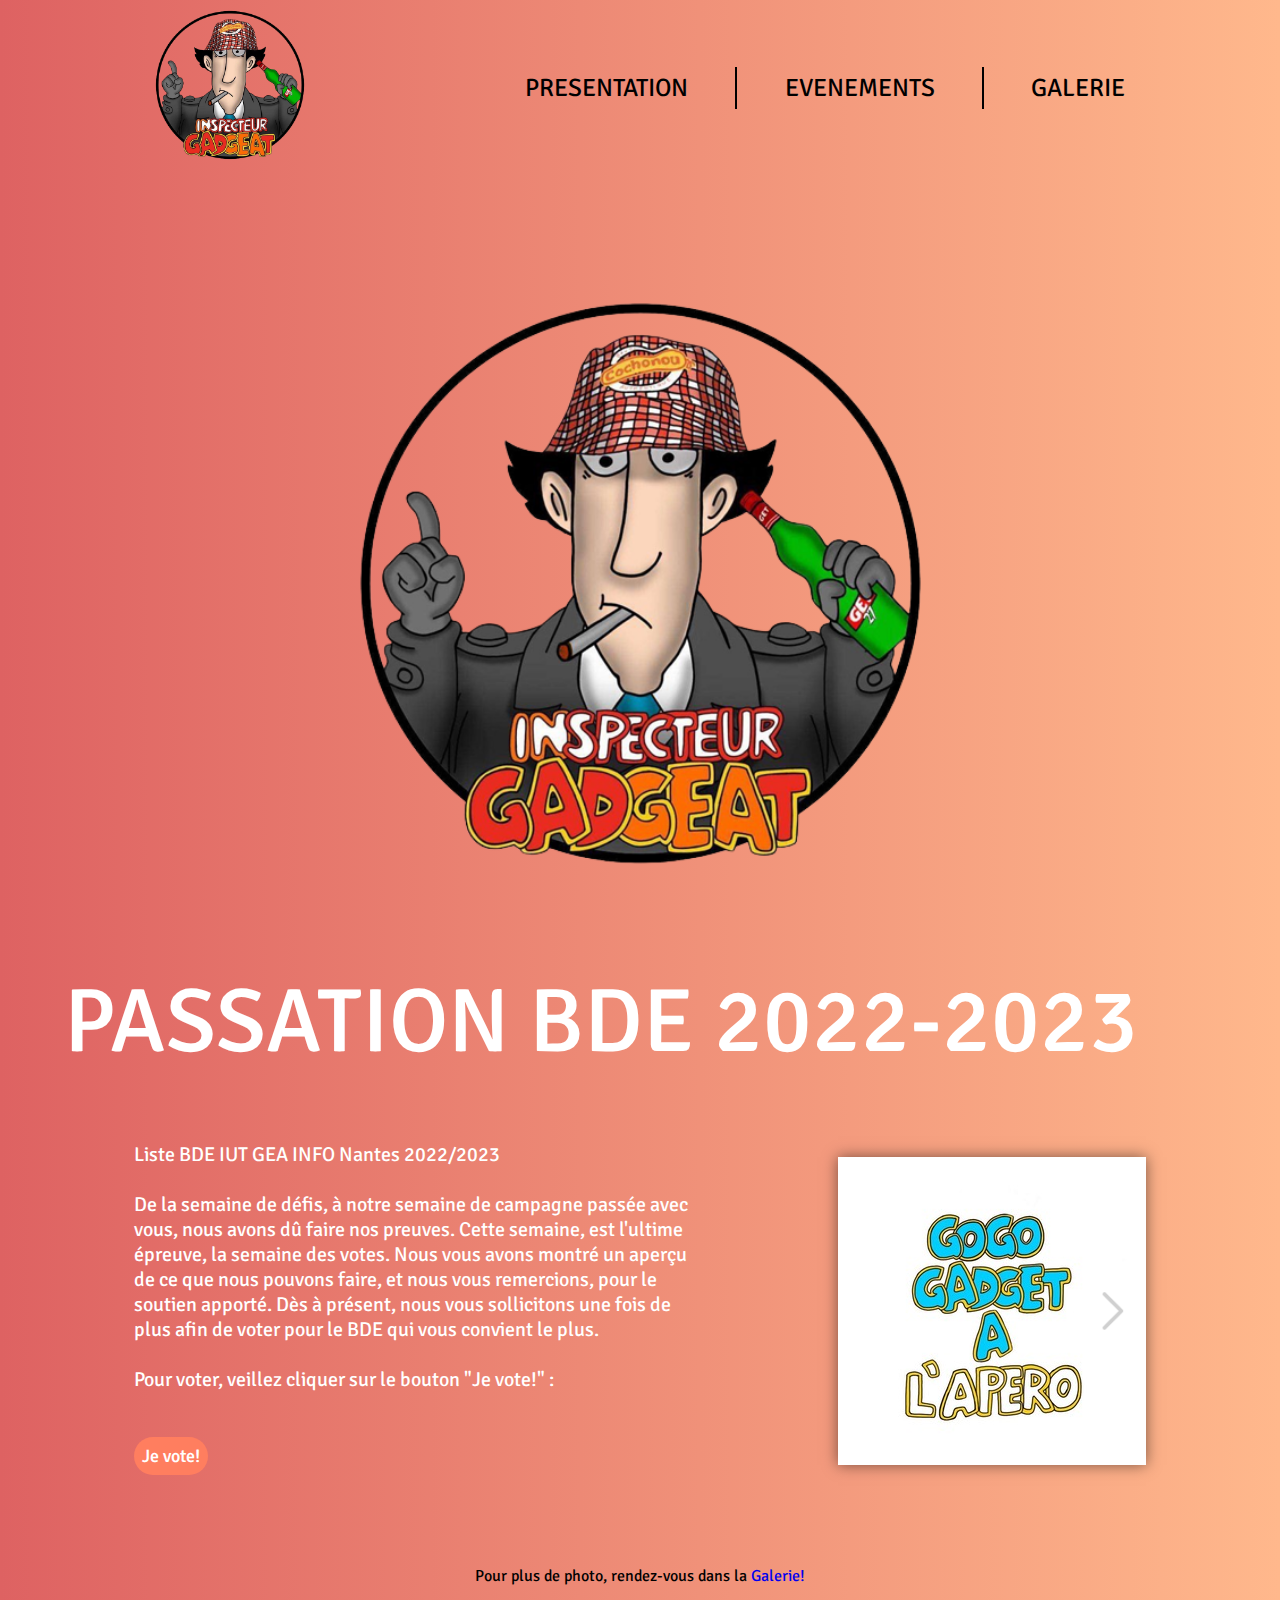
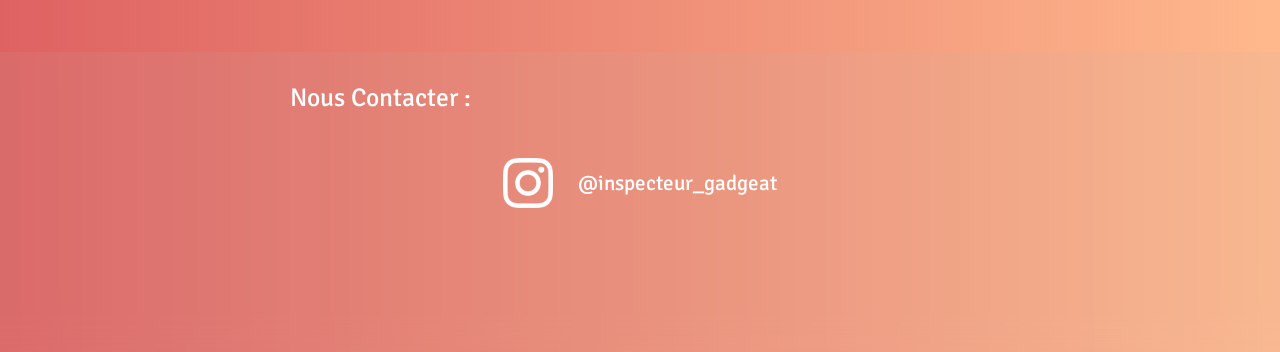
<file: index.html>
<!DOCTYPE html>
<html>
<head>
	<meta charset="utf-8">
	<meta name="viewport" content="width=device-width, initial-scale=1">
	<link rel="stylesheet" type="text/css" href="css/main.css">
    <link rel="preconnect" href="https://fonts.googleapis.com">
	<link rel="preconnect" href="https://fonts.gstatic.com" crossorigin>
	<link href="https://fonts.googleapis.com/css2?family=Signika:wght@500&display=swap" rel="stylesheet">
    <link rel="shortcut icon" type="image/x-icon" href="./data/logo.ico" />
	<title>Inspecteur Gadgeat BDE</title>
</head>
<body onload="myFunction()">
	<header id="myHeader">

		<div class="logobox">
			<img class="logo" src="data/logo.png">
		</div>

		<div class="menu">
			<a href="index.html">PRESENTATION</a>
			<div class="stick"></div>
			<a href="html/events.html">EVENEMENTS</a>
			<div class="stick"></div>
			<a href="html/galery.html">GALERIE</a>
		</div>

	</header>
	<div class="presentation">

		<div class="mainlogo">
			<img class="mainlogo" src="data/logo.png">
		</div>

		<div class="prstxt">

			<div class="tit">
				PASSATION BDE 2022-2023
			</div>

			<div class="txtvid">

				<div class="txt">

					<p>
						Liste BDE IUT GEA INFO Nantes 2022/2023

						<br><br>

							De la semaine de défis, à notre semaine de campagne passée avec vous, nous avons dû faire nos preuves. Cette semaine, est l'ultime épreuve, la semaine des votes. Nous vous avons montré un aperçu de ce que nous pouvons faire, et nous vous remercions, pour le soutien apporté. Dès à présent, nous vous sollicitons une fois de plus afin de voter pour le BDE qui vous convient le plus.

						<br><br>

						Pour voter, veillez cliquer sur le bouton "Je vote!" : 
					</p>

					<br>

					<a href="https://forms.gle/CYrTNkfbozDTyXtN9" target="_blank">
                        <input class="bills" type="button" value="Je vote!">
                        <br><br>
                    </a>

				</div>

				 <div id="carous">

					<div id="container"> 
					</div>

						<img src="data/symbole-fleche-gauche-grise.png" class="button" id="g">
						<img src="data/symbole-fleche-gauche-grise.png" class="button" id="d">

					</div>
				</div>

			<br><br>

		</div>		

			<p>
				Pour plus de photo, rendez-vous dans la <a href="html/galery.html">Galerie!</a>
			</p>

		<div class="end">
			<div class="endbox">
				<div class="ctc">
					Nous Contacter : 
				</div>
				<div class="inst">
					<a href="https://www.instagram.com/inspecteur_gadgeat/" target="_blank">@inspecteur_gadgeat</a>
					<img src="./data/inst.png" class="instimg">
				</div>
			</div>
		</div>
	</div>
	
</body>
<script src="css/script.js"></script>
<script src="css/scriptCarous.js"></script>
</html>
</file>
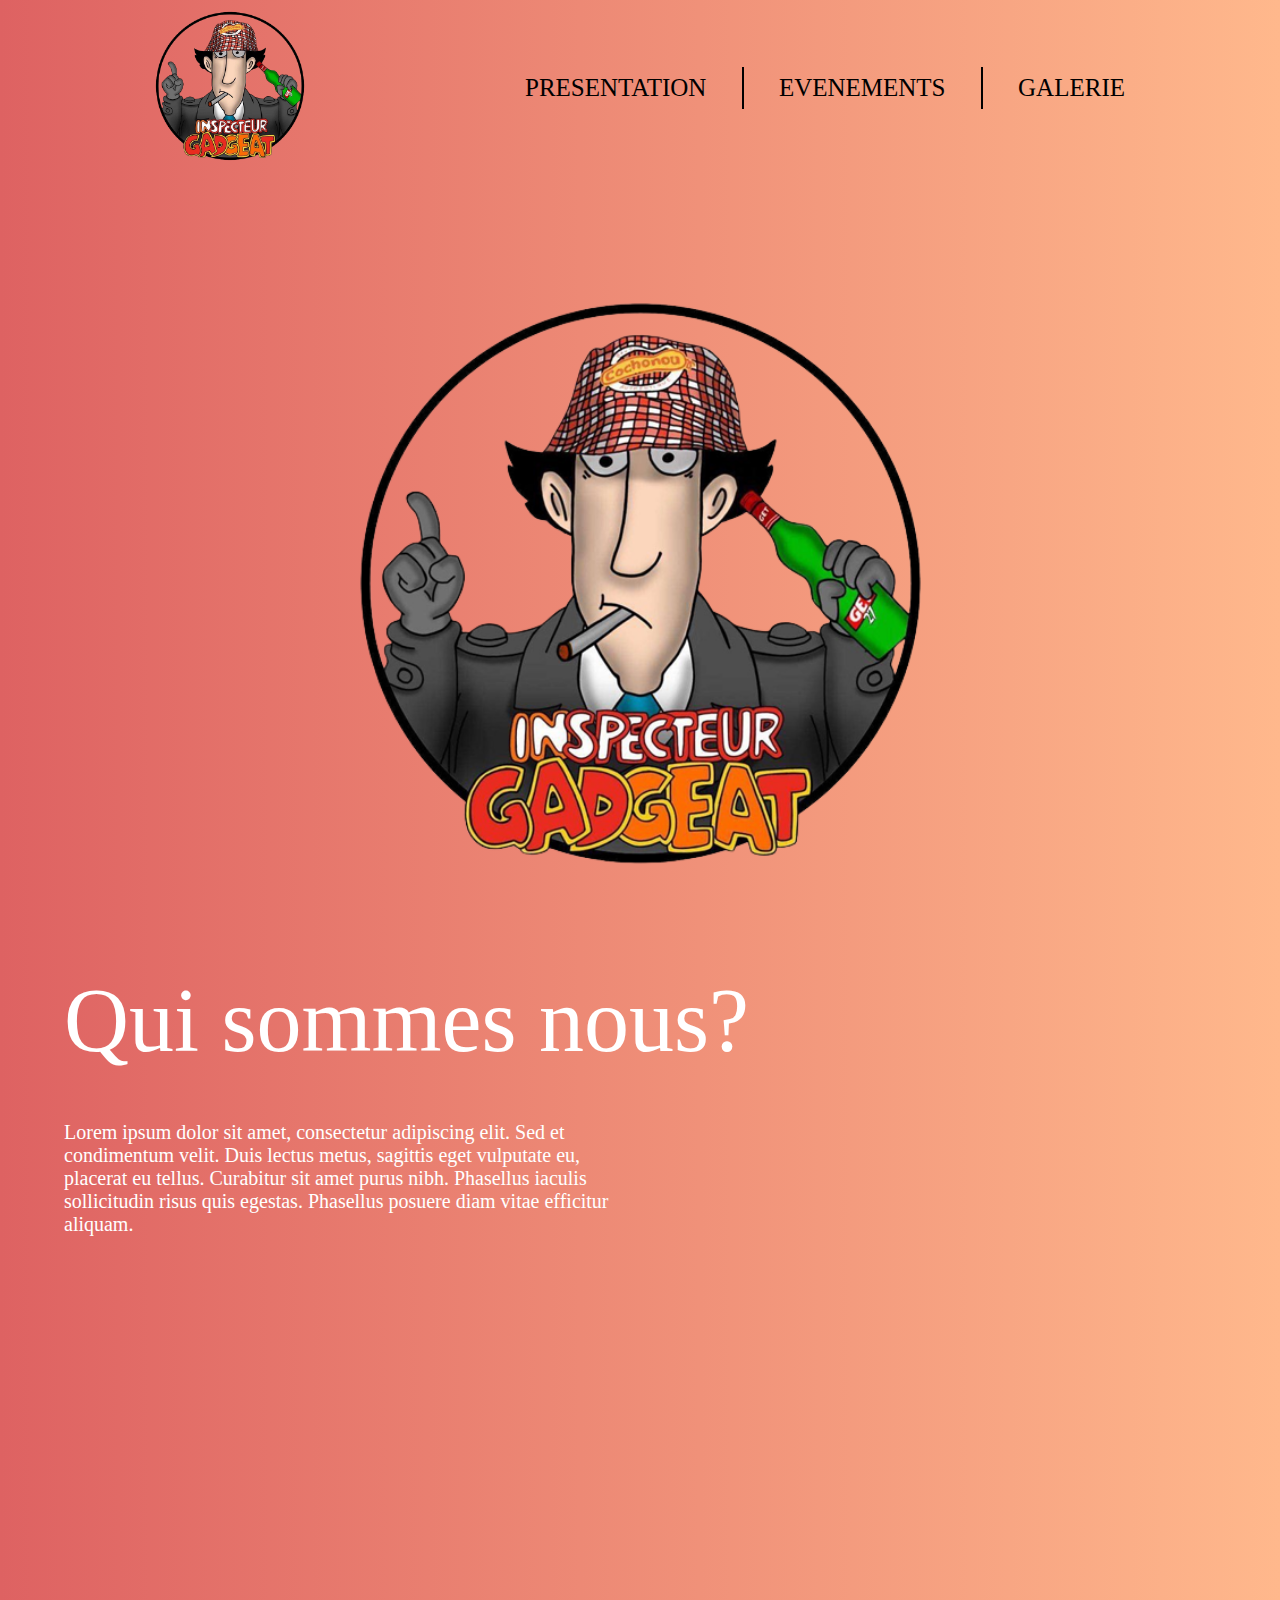
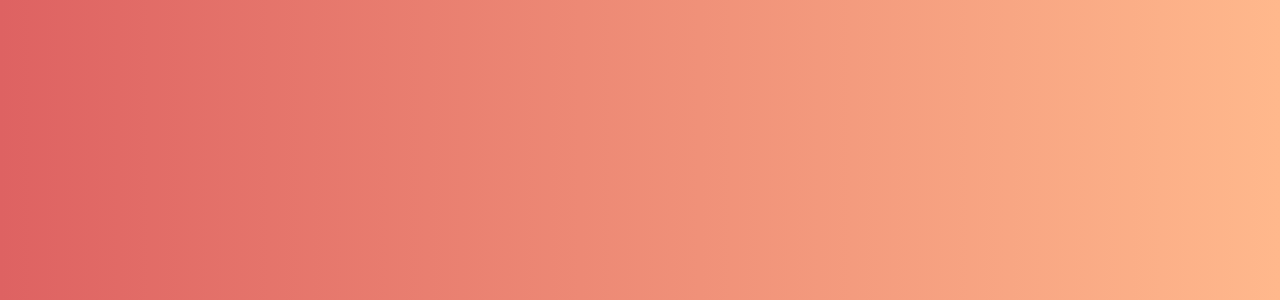
<file: main.html>
<!DOCTYPE html>
<html>
<head>
	<meta charset="utf-8">
	<meta name="viewport" content="width=device-width, initial-scale=1">
	<link rel="stylesheet" type="text/css" href="css/main.css">
	<title>Inspecteur Gadgeat BDE</title>
</head>
<body>
	<header id="myHeader">
		<div class="logobox">
			<img class="logo" src="data/logo.png">
		</div>
		<div class="menu">
			<div><a>PRESENTATION</a></div>
			<div class="stick"></div>
			<div>EVENEMENTS</div>
			<div class="stick"></div>
			<div>GALERIE</div>
		</div>
	</header>
	<div class="presentation">
		<div class="mainlogo">
			<img class="mainlogo" src="data/logo.png">
		</div>
		<div class="prstxt">
			<div class="tit">
				Qui sommes nous?
			</div>
			<div class="txt">
				Lorem ipsum dolor sit amet, consectetur adipiscing elit. Sed et condimentum velit. Duis lectus metus, sagittis eget vulputate eu, placerat eu tellus. Curabitur sit amet purus nibh. Phasellus iaculis sollicitudin risus quis egestas. Phasellus posuere diam vitae efficitur aliquam.
			</div>

		</div>
	</div>
</body>
<script src="css/script.js"></script>
</html>
</file>
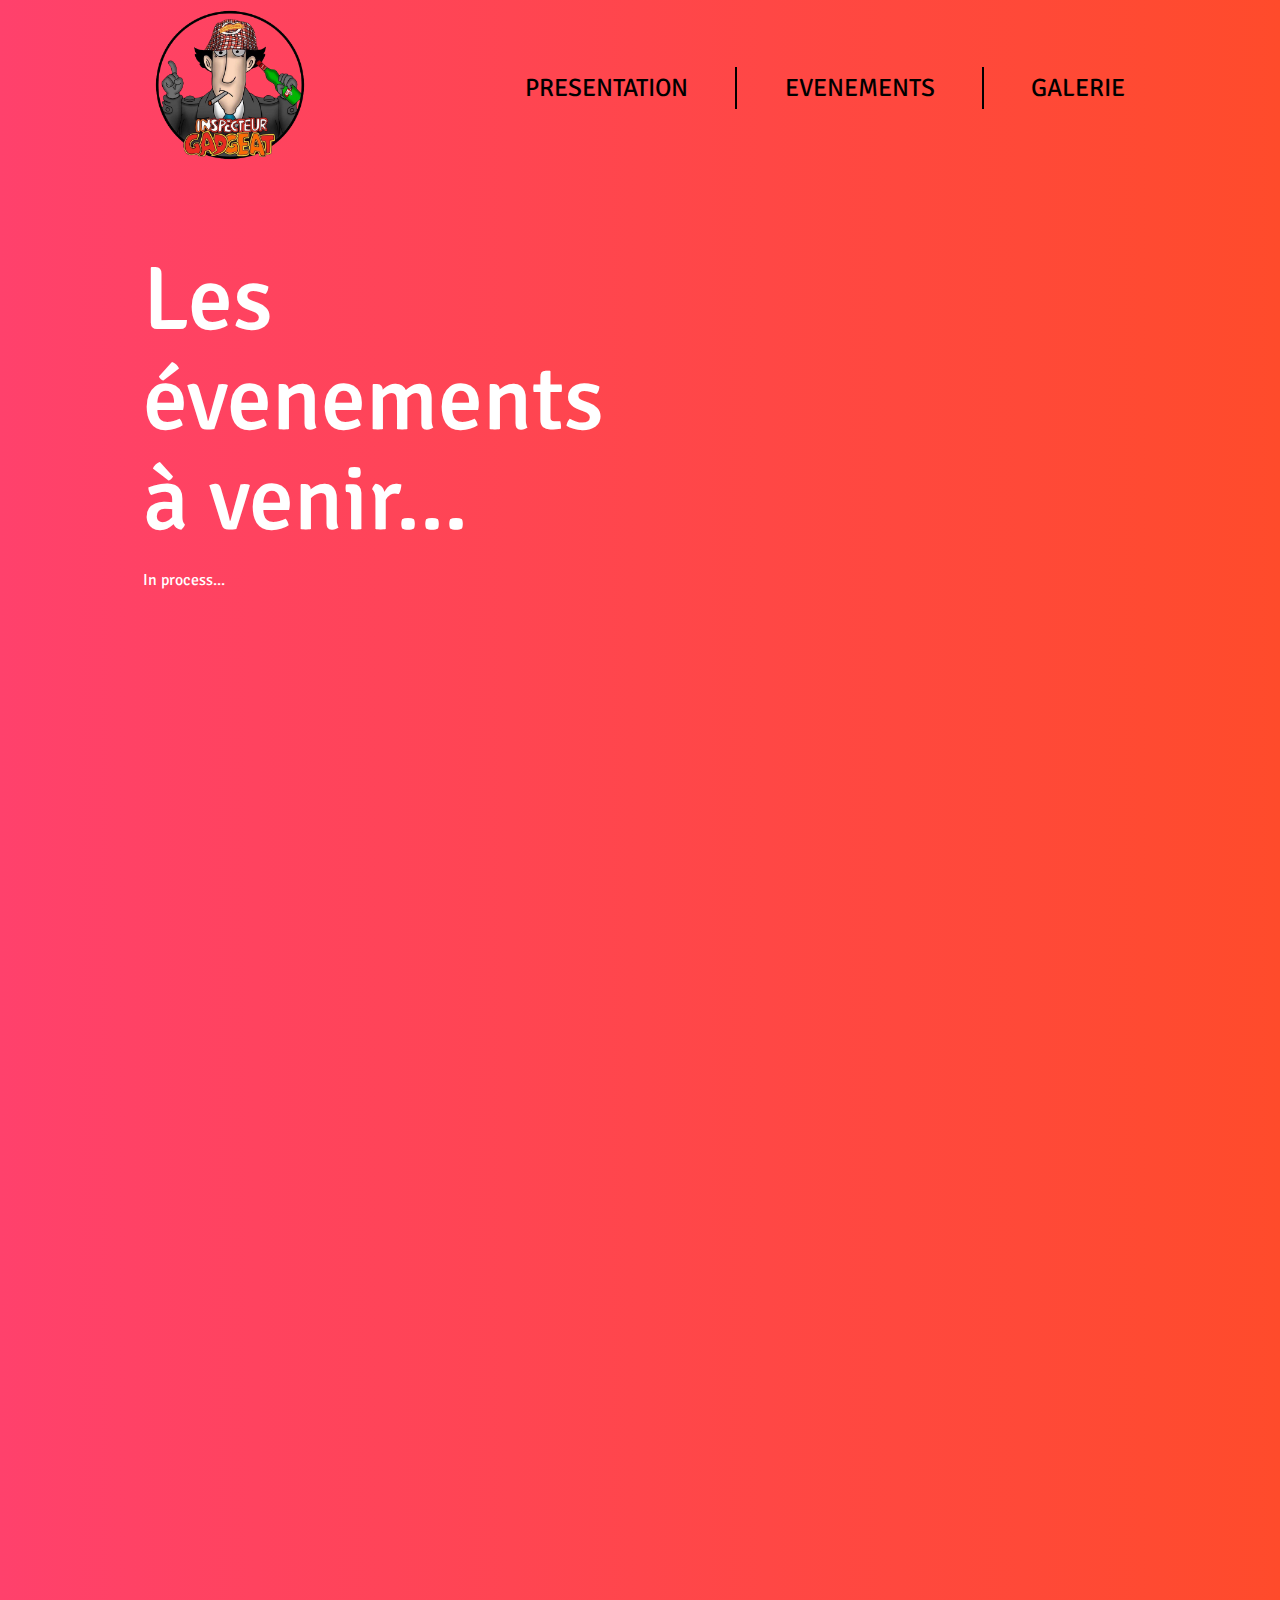
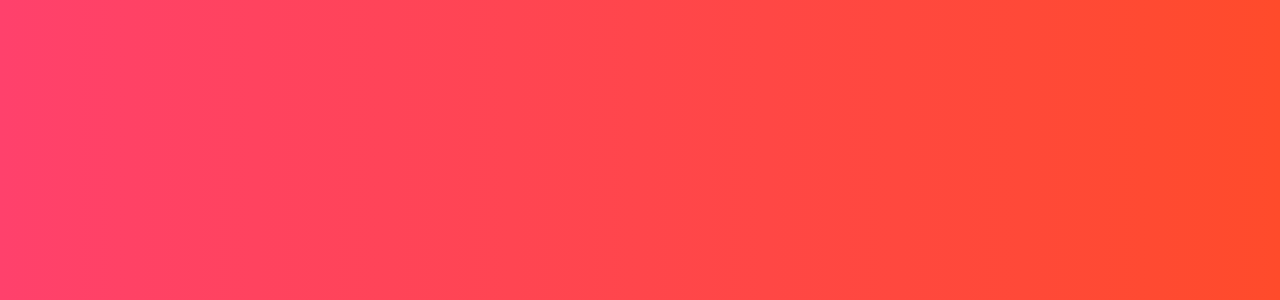
<file: html/events.html>
<!DOCTYPE html>
<html>
<head>
	<meta charset="utf-8">
	<meta name="viewport" content="width=device-width, initial-scale=1">
    <link rel="stylesheet" type="text/css" href="./../css/events.css">
    <link rel="preconnect" href="https://fonts.googleapis.com">
	<link rel="preconnect" href="https://fonts.gstatic.com" crossorigin>
	<link href="https://fonts.googleapis.com/css2?family=Signika:wght@500&display=swap" rel="stylesheet">
	<link rel="shortcut icon" type="image/x-icon" href="./../data/logo.ico" />
	<title>Inspecteur Gadgeat BDE</title>
</head>
<body>
    <header id="myHeader">
		<div class="logobox">
			<img class="logo" src="./../data/logo.png">
		</div>
		<div class="menu">
			<a href="./../index.html">PRESENTATION</a>
			<div class="stick"></div>
			<a href="events.html">EVENEMENTS</a>
			<div class="stick"></div>
			<a href="galery.html">GALERIE</a>
		</div>
	</header>
    <div class="events">
		<div class="prstxt">
			<div class="tit">
				Les évenements à venir...
			</div>
			<br>
			<div class="txt">
				In process...
			</div>

		</div>
	</div>
</body>
<script src="./../css/script.js"></script>
</html>
</file>
<file: css/main.css>
body{
    overflow: hidden;
    margin: 0px;
    height:1900px;
    /*background: linear-gradient(180deg, #FF8934 0.01%, #FFFFFF 0.02%, rgba(255, 158, 87, 0.619805) 0.03%, rgba(255, 255, 255, 0.255208) 95.31%), #FF3131;*/
    background: -webkit-linear-gradient(to right, #de6262, #ffb88c); /* Chrome 10-25, Safari 5.1-6 */
    background: linear-gradient(to right, #de6262, #ffb88c); /* W3C, IE 10+/ Edge, Firefox 16+, Chrome 26+, Opera 12+, Safari 7+ */
    overflow-y: scroll; /* scroll */
    -ms-overflow-style: none;  /* IE and Edge */
    scrollbar-width: none;  /* Firefox */
    font-family: 'Signika';
    display: block;
}

body::-webkit-scrollbar {
    display: none;
}
header{
    width: 100%;
    height: 175px;
    display: flex;
    justify-content: space-around;
    align-items: center;
    transition: 0.3s;
    background-color: transparent;
    z-index: 8000;
}
a{
    text-decoration: none;
    text-decoration-color: none;
}

.sticky{
    transition: 0.4s;
    height: 90px;
    position: fixed;
    justify-content: center;
    background: rgb(0, 0,0, 0.5);
    color: white;
}
.sticky .logobox {
    display: none;
    width: 0px;
    transition: 0.3;
}
.sticky .menu{
    margin-right: 0px;
}
.sticky .stick{
    width: 1px;
    background-color: #FFFFFF;
}
.sticky a{
    color: #FFFFFF;
}
.logobox{
    margin-left: 60px;
    width: auto;
    max-width: 150px;
}
.logo{
    width:100%;
    height: auto;
}
.menu a{
    color: #000000;
}

.menu{
    margin-left: 30px;
    margin-right: 60px;
    width: 600px;
    min-width: 475px;
    height: auto;
    font-size: 25px;
    z-index: 6000;
    display: flex;
    justify-content: space-between;
    align-items: center;
    
}
.stick{
    height: 42px;
    width: 2px;
    background-color: black;
}
.presentation{
    top: 0px;
    padding-top: 200px;
    width: 100%;
    position: absolute;
    display: flex;
    flex-direction: column;
    align-items: center;
}
.mainlogo{
    width: 567px;
    height: auto;
    margin-top:50px ;
    margin-bottom: 40px;
}
.prstxt{
    font-size: 20px;
    font-weight: 400;
    width: 90%;
    margin-top: 20px;
    font-family: 'Signika';
    color: #FFFFFF;
}
.tit{
    padding-bottom: 50px;
    font-style: normal;
    font-weight: 500;
    font-size: 90px;
    line-height: 100px;
}
.txtvid{
    width: 100%;
    display: flex;
    justify-content: space-evenly;
    align-items: center;
}
.txt{
    margin-right: 5%;
    width: 50%;
}
.montys{
    width: 70%;
    height: auto;
}
.montysbox{
    width: 45%;
    height: auto;
    display: flex;
    justify-content: center;
    align-items: center;
}
.gmap{
    width: 800px;
}
#gmap_canvas{
    width: 100%;
    height: 300px;
}
.bills{
    background-color: #ff7e5f;
    border: none;
    border-radius: 30px;
    padding: 8px;
    color: #ffffff;
    font-family: 'Signika';
    font-size: 18px;
    font-weight: 500;
}
.bills:hover{
    background-color: #ff4442;
    font-weight: 700;

}
.bills:active{
    color: #FFFFFF;
}
.menu :hover{
    font-weight: 700;
}
.end{
    margin-top: 50px;
    width: 100%;
    height: 300px;
    -webkit-backdrop-filter: blur(15px); /* assure la compatibilité avec safari */
    backdrop-filter: blur(15px);
    background-color: rgba(182, 182, 182, 0.10);
    display:flex;
    justify-content: center;
    align-items:center;
}
.endbox{
    width: 80%;
    max-width: 700px;
    height: 80%;
    display: flex;
    flex-direction: column;
    justify-content: flex-start;
    align-items: center;
}
.ctc{
    width: 100%;
    text-align: left;
    color: #FFFFFF;
    font-size: 1.6em;
}
.inst{
    margin-top: 45px;
    width: 55%;
    max-width: 300px;
    display: flex;
    flex-direction: row-reverse;
    align-items: center;
    justify-content: space-around;
    font-size: 21px;
}

.instimg{
    width:17%;
    max-width:50px;
    height: auto;
}
.inst a{
    color: #FFFFFF;
}


#carous{
    width: 300px;
    height: 300px;
    border: solid 4px #fff;
    box-shadow: 0 0 14px rgba(0, 0, 0, 0.5);
    position: relative;
    overflow: hidden;
    display: flex;
    
    flex-direction: column;
}

#container{
    width: 300px;
    height: 300px;
    padding: 0;
}

.photo {
    width: 300px;
    height: 300px;
    margin: 0;
    display: inline-block;
    background-size: cover;
}

.button {
    position: absolute;
    width: 60px;
    height: auto;
    cursor: pointer;
    top: 120px;
}

#g {
    left: 0;
    opacity: 0.4;
    transform: rotate(0deg);
    transition: all 0.3s ease;
}

#d {
    right: 0;
    opacity: 0.4;
    transform: rotate(180deg);
    transition: all 0.3s ease;
}

#g:hover {
    transform: rotate(0deg) scale(1.1);
    opacity: 1;
    transition: all 0.3s ease;
}

#d:hover {
    transform: rotate(180deg) scale(1.1);
    opacity: 1;
    transition: all 0.3s ease;
}






@media (max-width:700px) {
    body{
        overflow: hidden;
        margin: 0px;
        width: 100%;
        height: 1500px;
        background: -webkit-linear-gradient(to right, #de6262, #ffb88c); /* Chrome 10-25, Safari 5.1-6 */
        background: linear-gradient(to right, #de6262, #ffb88c); /* W3C, IE 10+/ Edge, Firefox 16+, Chrome 26+, Opera 12+, Safari 7+ */
        overflow-y: scroll; /* scroll */
        -ms-overflow-style: none;  /* IE and Edge */
        scrollbar-width: none;  /* Firefox */
        font-family: 'Signika';
    }
    
    body::-webkit-scrollbar {
        display: none;
    }
    header{
        height: 100px;
        width: 100%;
        display: flex;
        justify-content: center;
        align-items: center;
        transition: 0.3s;
        background-color: transparent;
    }
    #myHeader{
        width: 100%;
        display: flex;
        justify-content: center;
    }
    a{
        text-decoration: none;
        text-decoration-color: none;
        color: #000000;
    }
    .sticky{
        transition: 0.4s;
        width: 100%;
        height:90px;
        display: flex;
        justify-content: center;
        background: rgb(0, 0,0, 0.5);
        color: white;
        z-index: 8000;
    }
    .sticky .logobox {
        display: none;
        transition: 0.3;
    }
    .sticky .stick{
        width: 1px;
        background-color: #FFFFFF;
    }
    .sticky a{
        color: #FFFFFF;
    }
    .logo{
        display: none;
    }
    .menu{
        width:100%;
        max-width: 350px;
        min-width: 335px;
        margin-right: -50;
        margin-left: 0px;
        height: auto;
        font-size: 18px;
        z-index: 6000;
        display: flex;
        justify-content: space-between;
        align-items: center;
        color: #000000;
    }
    .stick{
        height: 20px;
        width: 1px;
        background-color: black;
    }
    .presentation{
        width: 100%;
        display: flex;
        flex-direction: column;
        align-items: center;
    }
    .mainlogo{
        width: 80%;
        height: auto;
        margin-top:10px ;
        margin-bottom: 10px;
        display: flex;
        justify-content: center;
    }
    .prstxt{
        font-size: 20px;
        width: 90%;
        margin-top: 20px;
        font-family: 'Signika';
        color: #FFFFFF;
    }
    .tit{
        padding-bottom: 10px;
        font-style: normal;
        font-weight: 500;
        font-size: 2em;
    }
    .txtvid{
        width: 100%;
        display:block;
        align-items: center;
        margin: 0px;
        display: flex;
        justify-content: center;
        align-items: center;
        flex-direction: column;
    }
    .txt{
        width: 100%;
        font-size: 18px;
    }
    .montys{
        width: 70%;
        height: auto;
    }
    .montysbox{
        width: 100%;
        height: auto;
        display: flex;
        justify-content: center;
        align-items: center;
        padding-top: 50px;
    }
    .gmap{
        width: 80%;
        padding-bottom: 50px;
    }
    #gmap_canvas{
        width: 100%;
        height: auto;
    }
    .bills{
        background-color: #ff7e5f;
        border: none;
        border-radius: 30px;
        padding: 8px;
        color: #ffffff;
        font-family: 'Signika';
        font-size: 18px;
        font-weight: 500;
    }
    .bills:hover{
        background-color: #ff4442;
    }
    .bills:active{
        color: #FFFFFF;
        font-weight: 600;
    }

}
</file>
<file: css/events.css>
body{
    overflow: hidden;
    margin: 0px;
    width: 100%;
    height: 1900px;
    background: -webkit-linear-gradient(to right, #ff416c, #ff4b2b); /* Chrome 10-25, Safari 5.1-6 */
    background: linear-gradient(to right, #ff416c, #ff4b2b); /* W3C, IE 10+/ Edge, Firefox 16+, Chrome 26+, Opera 12+, Safari 7+ */
    overflow-y: scroll; /* scroll */
    -ms-overflow-style: none;  /* IE and Edge */
    scrollbar-width: none;  /* Firefox */
    font-family: 'Signika';
}

body::-webkit-scrollbar {
    display: none;
}

header{
    width: 100%;
    height: 175px;
    display: flex;
    justify-content: space-around;
    align-items: center;
    transition: 0.3s;
    background-color: transparent;
    z-index: 8000;
}
a{
    text-decoration: none;
    text-decoration-color: none;
    color: #000000;
}
.sticky{
    transition: 0.4s;
    height: 90px;
    position: fixed;
    justify-content: center;
    background: rgb(0, 0,0, 0.5);
    color: white;
    z-index: 8000;
}
.sticky .menu{
    margin-right: 0px;
}
.sticky .logobox {
    display: none;
    width: 0px;
    transition: 0.3;
}
.sticky .stick{
    width: 1px;
    background-color: #FFFFFF;
}
.sticky a{
    color: #FFFFFF;
}
.logobox{
    margin-left: 60px;
    width: auto;
    max-width: 150px;
}
.logo{
    width:100%;
    height: auto;
}
.menu{
    margin-left: 30px;
    margin-right: 60px;
    width: 600px;
    min-width: 475px;
    height: auto;
    font-size: 25px;
    z-index: 6000;
    display: flex;
    justify-content: space-between;
    align-items: center;
    color: #000000;
}
.stick{
    height: 42px;
    width: 2px;
    background-color: black;
}
.events{
    top: 0px;
    padding-top: 200px;
    position: absolute;
    display: flex;
    flex-direction: column;
    justify-content: center;
    align-items: center;
}
.prstxt{
    width: 40%;
    margin-top: 50px;
    margin-left: -30%;
    font-family: 'Signika';
    color: #FFFFFF;
}
.tit{
    font-style: normal;
    font-weight: 500;
    font-size: 90px;
    line-height: 100px;
}

@media (max-width:700px) {
    body{
        height: 1100px;
    }
    header{
        height: 100px;
        justify-content: center;
    }
    #myHeader{
        width: 100%;
        display: flex;
        justify-content: center;
    }
    .sticky{
        width: 100%;
        height:90px;
        display: flex;
        justify-content: center;
    }
    .logo{
        display: none;
    }
    .menu{
        width:100%;
        max-width: 350px;
        min-width: 335px;
        margin-left: 0px;
        height: auto;
        font-size: 18px;
    }
    .stick{
        height: 20px;
        width: 1px;
    }
    .events{
        width: 100%;
    }
    .prstxt{
        font-size: 20px;
        width: 90%;
        margin-top: 20px;
        margin-left: 0px;
    }
    .tit{
        padding-bottom: 10px;
        font-size: 2em;
        line-height: 50px;
    }
    .txt{
        width: 100%;
        font-size: 18px;
    }  
}
</file>
